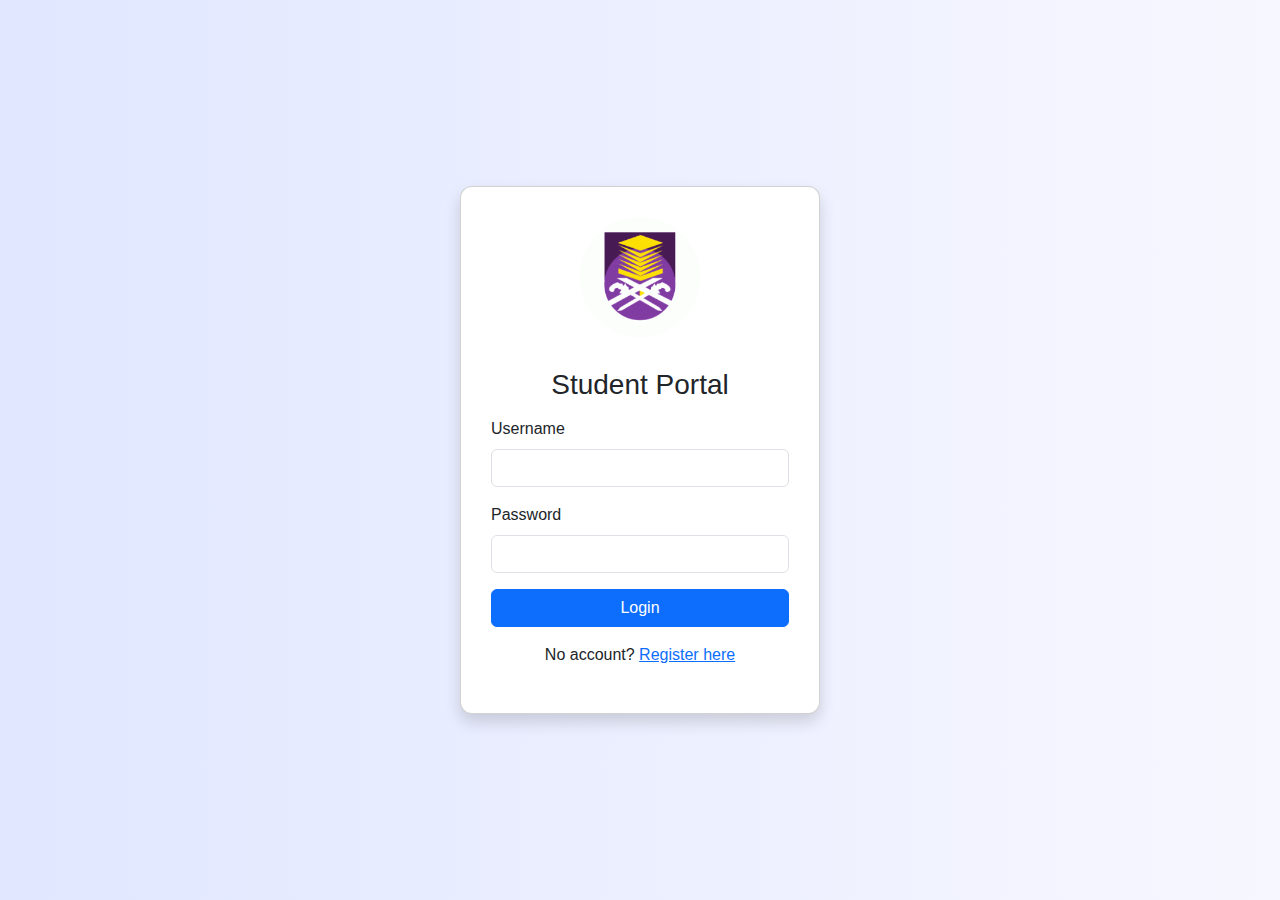
<file: index.html>
<!DOCTYPE html>
<html lang="en">
<head>
  <meta charset="UTF-8">
  <meta name="viewport" content="width=device-width, initial-scale=1.0">
  <title>Login - Student Portal</title>
  <link href="https://cdn.jsdelivr.net/npm/bootstrap@5.3.3/dist/css/bootstrap.min.css" rel="stylesheet">
  <link rel="stylesheet" href="css/style.css">
</head>
<body class="login-bg">

<div class="container d-flex justify-content-center align-items-center flex-grow-1">
  <div class="card login-card shadow">
    <div class="text-center mb-3">
      <img src="images/uitm.jpg" alt="UiTM Logo" width="120">
    </div>
    <h3 class="text-center mb-3">Student Portal</h3>

    <div id="error" class="alert alert-danger d-none">Invalid username or password</div>

    <form id="loginForm">
      <div class="mb-3">
        <label class="form-label">Username</label>
        <input type="text" class="form-control" id="username" required>
      </div>

      <div class="mb-3">
        <label class="form-label">Password</label>
        <input type="password" class="form-control" id="password" required>
      </div>

      <button type="submit" class="btn btn-primary w-100">Login</button>
      <p class="text-center mt-3">
        No account? <a href="register.html">Register here</a>
      </p>
    </form>
  </div>
</div>


<script src="js/script.js"></script>
</body>
</html>
</file>
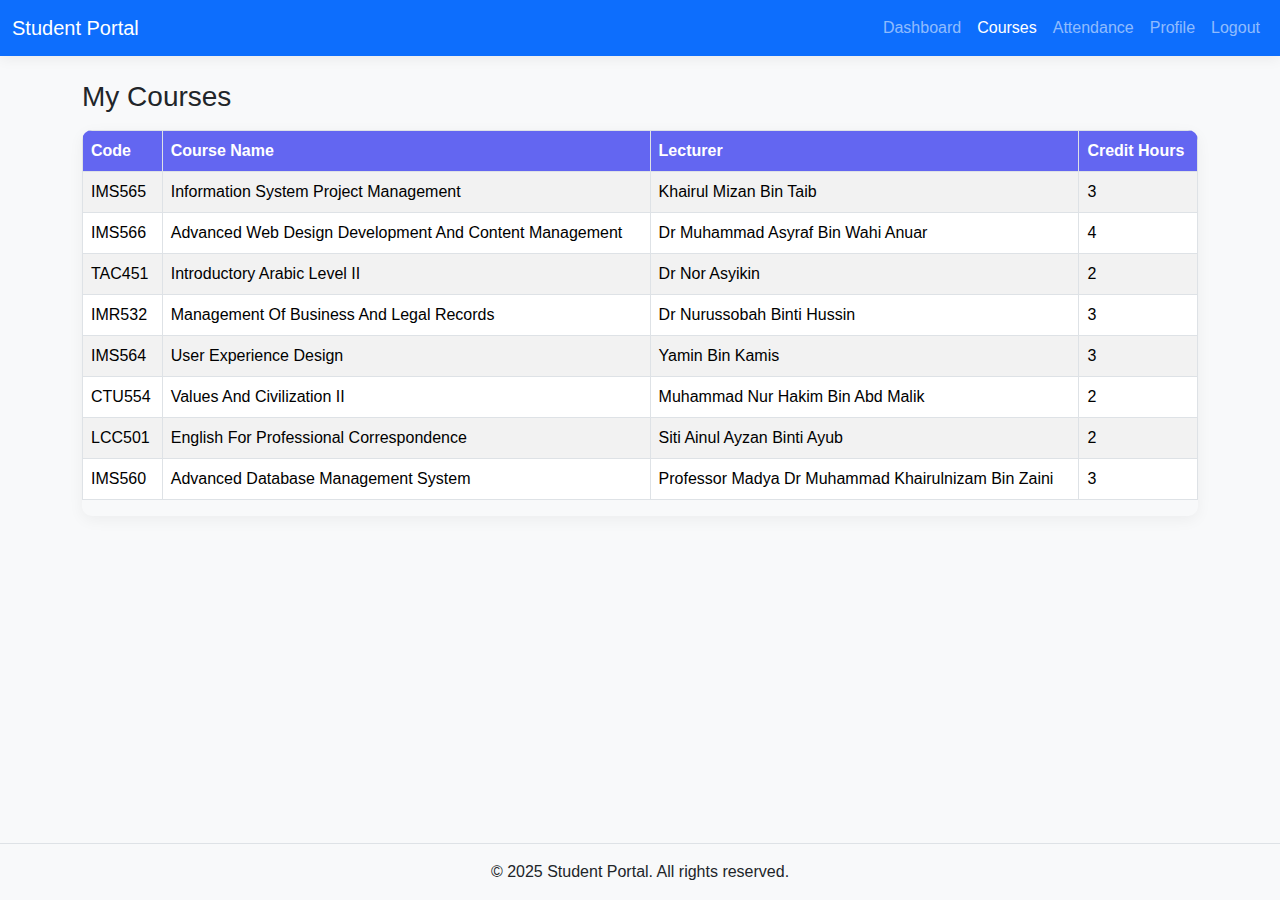
<file: courses.html>
<!DOCTYPE html>
<html lang="en">
<head>
  <meta charset="UTF-8">
  <meta name="viewport" content="width=device-width, initial-scale=1.0">
  <title>Courses - Student Portal</title>
  <link href="https://cdn.jsdelivr.net/npm/bootstrap@5.3.3/dist/css/bootstrap.min.css" rel="stylesheet">
  <link rel="stylesheet" href="css/style.css">
</head>
<body class="d-flex flex-column min-vh-100">

<nav class="navbar navbar-expand-lg navbar-dark bg-primary">
  <div class="container-fluid">
    <a class="navbar-brand" href="dashboard.html">Student Portal</a>
    <button class="navbar-toggler" type="button" data-bs-toggle="collapse" data-bs-target="#navMenu">
      <span class="navbar-toggler-icon"></span>
    </button>
    <div class="collapse navbar-collapse" id="navMenu">
      <ul class="navbar-nav ms-auto">
        <li class="nav-item"><a class="nav-link" href="dashboard.html">Dashboard</a></li>
        <li class="nav-item"><a class="nav-link active" href="courses.html">Courses</a></li>
        <li class="nav-item"><a class="nav-link" href="attendance.html">Attendance</a></li>
        <li class="nav-item"><a class="nav-link" href="profile.html">Profile</a></li>
        <li class="nav-item"><a class="nav-link" href="index.html">Logout</a></li>
      </ul>
    </div>
  </div>
</nav>

<main class="flex-grow-1 container my-4">
  <h3 class="mb-3">My Courses</h3>
  <div class="table-responsive">
    <table class="table table-bordered table-striped table-hover">
      <thead>
        <tr>
          <th>Code</th>
          <th>Course Name</th>
          <th>Lecturer</th>
          <th>Credit Hours</th>
        </tr>
      </thead>
      <tbody>
        <tr><td>IMS565</td><td>Information System Project Management</td><td>Khairul Mizan Bin Taib</td><td>3</td></tr>
        <tr><td>IMS566</td><td>Advanced Web Design Development And Content Management</td><td>Dr Muhammad Asyraf Bin Wahi Anuar</td><td>4</td></tr>
        <tr><td>TAC451</td><td>Introductory Arabic Level II</td><td>Dr Nor Asyikin</td><td>2</td></tr>
        <tr><td>IMR532</td><td>Management Of Business And Legal Records</td><td>Dr Nurussobah Binti Hussin</td><td>3</td></tr>
        <tr><td>IMS564</td><td>User Experience Design</td><td>Yamin Bin Kamis</td><td>3</td></tr>
        <tr><td>CTU554</td><td>Values And Civilization II</td><td>Muhammad Nur Hakim Bin Abd Malik</td><td>2</td></tr>
        <tr><td>LCC501</td><td>English For Professional Correspondence</td><td>Siti Ainul Ayzan Binti Ayub</td><td>2</td></tr>
        <tr><td>IMS560</td><td>Advanced Database Management System</td><td>Professor Madya Dr Muhammad Khairulnizam Bin Zaini</td><td>3</td></tr>
      </tbody>
    </table>
  </div>
</main>

<footer class="text-center py-3 bg-light border-top mt-auto">
  <p class="mb-0">© 2025 Student Portal. All rights reserved.</p>
</footer>

<script src="js/script.js"></script>
<script src="https://cdn.jsdelivr.net/npm/bootstrap@5.3.3/dist/js/bootstrap.bundle.min.js"></script>
</body>
</html>
</file>
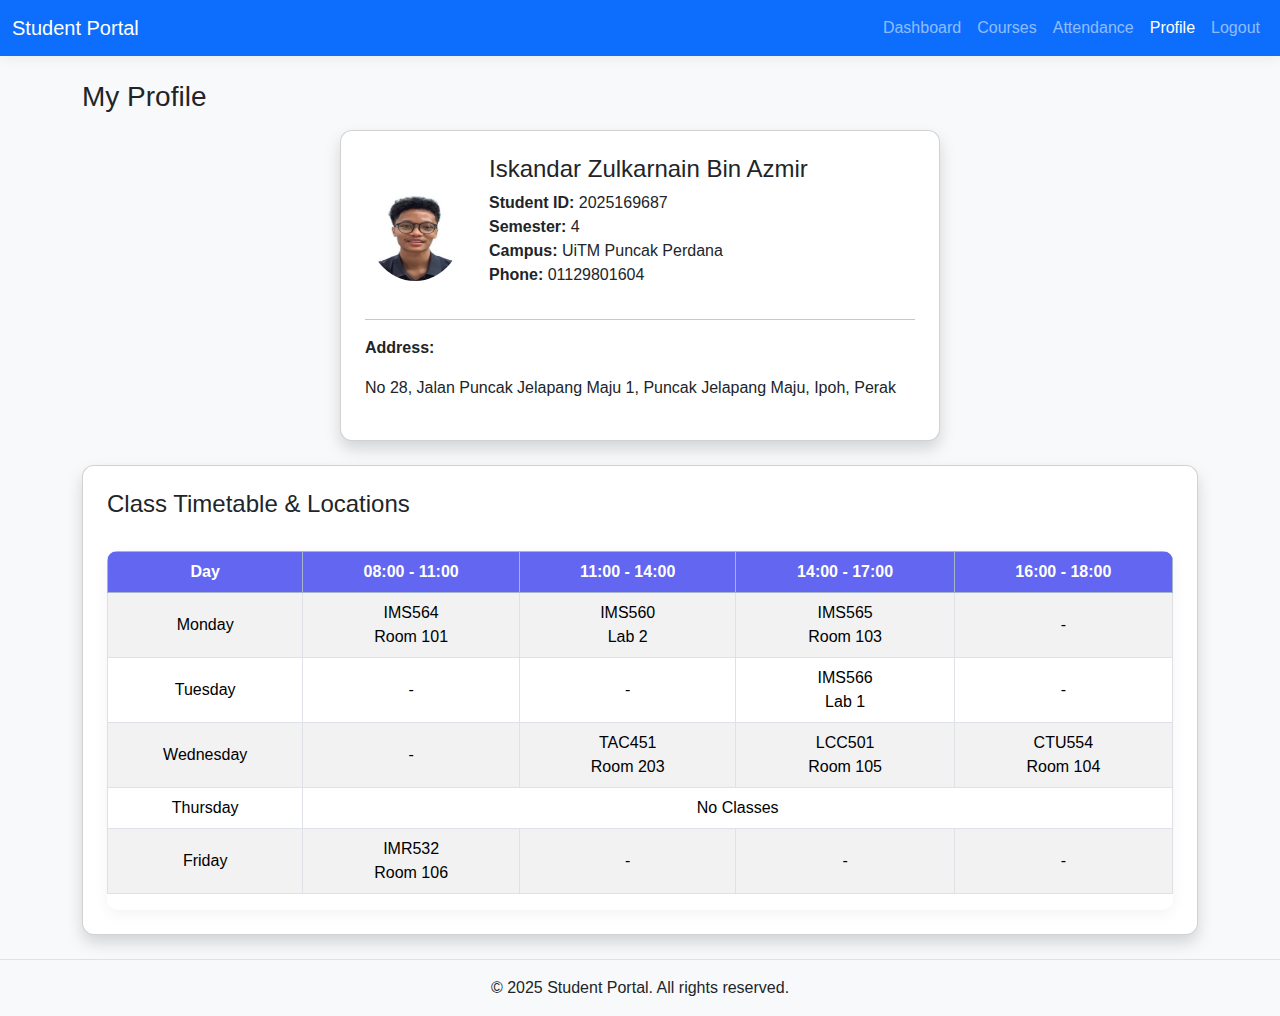
<file: profile.html>
<!DOCTYPE html>
<html lang="en">
<head>
  <meta charset="UTF-8">
  <meta name="viewport" content="width=device-width, initial-scale=1.0">
  <title>Profile - Student Portal</title>
  <link href="https://cdn.jsdelivr.net/npm/bootstrap@5.3.3/dist/css/bootstrap.min.css" rel="stylesheet">
  <link rel="stylesheet" href="css/style.css">
</head>
<body class="d-flex flex-column min-vh-100">

<nav class="navbar navbar-expand-lg navbar-dark bg-primary">
  <div class="container-fluid">
    <a class="navbar-brand" href="dashboard.html">Student Portal</a>
    <button class="navbar-toggler" type="button" data-bs-toggle="collapse" data-bs-target="#navMenu">
      <span class="navbar-toggler-icon"></span>
    </button>
    <div class="collapse navbar-collapse" id="navMenu">
      <ul class="navbar-nav ms-auto">
        <li class="nav-item"><a class="nav-link" href="dashboard.html">Dashboard</a></li>
        <li class="nav-item"><a class="nav-link" href="courses.html">Courses</a></li>
        <li class="nav-item"><a class="nav-link" href="attendance.html">Attendance</a></li>
        <li class="nav-item"><a class="nav-link active" href="profile.html">Profile</a></li>
        <li class="nav-item"><a class="nav-link" href="index.html">Logout</a></li>
      </ul>
    </div>
  </div>
</nav>

<main class="flex-grow-1 container my-4">
  <h3 class="mb-3">My Profile</h3>

  <div class="card p-4 shadow mb-4" style="max-width: 600px; margin: auto;">
    <div class="d-flex align-items-center mb-3">
      <img src="images/id.jpg" alt="Student Picture" class="rounded-circle" width="100" height="120">
      <div class="ms-4">
        <h4>Iskandar Zulkarnain Bin Azmir</h4>
        <p class="mb-0"><strong>Student ID:</strong> 2025169687</p>
        <p class="mb-0"><strong>Semester:</strong> 4</p>
        <p class="mb-0"><strong>Campus:</strong> UiTM Puncak Perdana</p>
        <p class="mb-0"><strong>Phone:</strong> 01129801604</p>
      </div>
    </div>
    <hr>
    <p><strong>Address:</strong></p>
    <p>No 28, Jalan Puncak Jelapang Maju 1, Puncak Jelapang Maju, Ipoh, Perak</p>
  </div>

<div class="card p-4 shadow mt-4">
  <h4 class="mb-3">Class Timetable & Locations</h4>
  <div class="table-responsive">
    <table class="table table-bordered table-striped table-hover text-center align-middle">
      <thead class="table-primary">
        <tr>
          <th>Day</th>
          <th>08:00 - 11:00</th>
          <th>11:00 - 14:00</th>
          <th>14:00 - 17:00</th>
          <th>16:00 - 18:00</th>
        </tr>
      </thead>
      <tbody>
        <tr>
          <td>Monday</td>
          <td>IMS564<br>Room 101</td>
          <td>IMS560<br>Lab 2</td>
          <td>IMS565<br>Room 103</td>
          <td>-</td>
        </tr>
        <tr>
          <td>Tuesday</td>
          <td>-</td>
          <td>-</td>
          <td>IMS566<br>Lab 1</td>
          <td>-</td>
        </tr>
        <tr>
          <td>Wednesday</td>
          <td>-</td>
          <td>TAC451<br>Room 203</td>
          <td>LCC501<br>Room 105</td>
          <td>CTU554<br>Room 104</td>
        </tr>
        <tr>
          <td>Thursday</td>
          <td colspan="4">No Classes</td>
        </tr>
        <tr>
          <td>Friday</td>
          <td>IMR532<br>Room 106</td>
          <td>-</td>
          <td>-</td>
          <td>-</td>
        </tr>
      </tbody>
    </table>
  </div>
</div>

  </div>
</main>

<footer class="text-center py-3 bg-light border-top mt-auto">
  <p class="mb-0">© 2025 Student Portal. All rights reserved.</p>
</footer>

<script src="js/script.js"></script>
<script src="https://cdn.jsdelivr.net/npm/bootstrap@5.3.3/dist/js/bootstrap.bundle.min.js"></script>
</body>
</html>
</file>
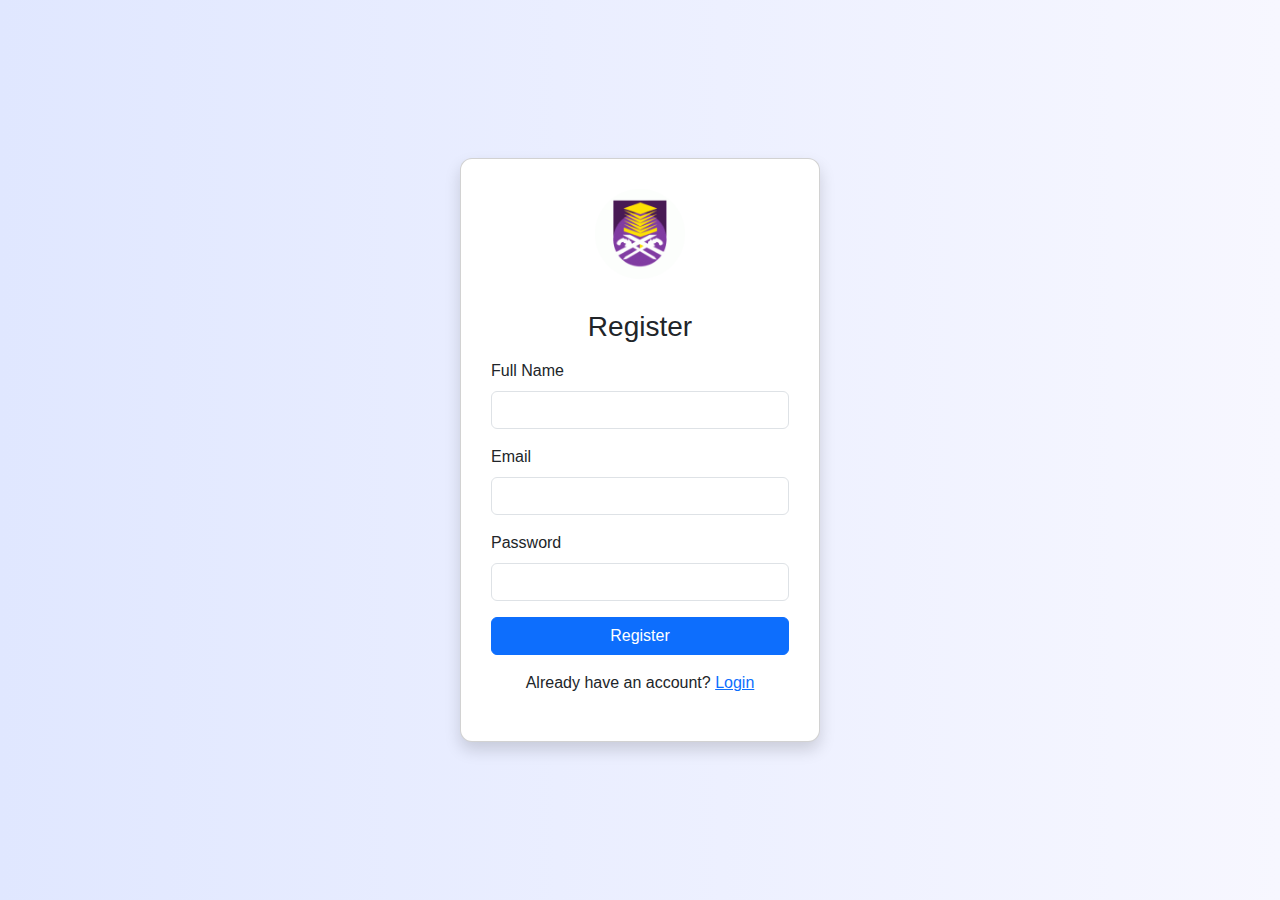
<file: register.html>
<!DOCTYPE html>
<html lang="en">
<head>
  <meta charset="UTF-8">
  <meta name="viewport" content="width=device-width, initial-scale=1.0">
  <title>Register - Student Portal</title>
  <link href="https://cdn.jsdelivr.net/npm/bootstrap@5.3.3/dist/css/bootstrap.min.css" rel="stylesheet">
  <link rel="stylesheet" href="css/style.css">
</head>
<body class="login-bg">

<div class="container d-flex justify-content-center align-items-center flex-grow-1">
  <div class="card login-card shadow">
    <div class="text-center mb-3">
      <img src="images/uitm.jpg" alt="UiTM Logo" width="90">
    </div>
    <h3 class="text-center mb-3">Register</h3>

    <form>
      <div class="mb-3">
        <label class="form-label">Full Name</label>
        <input type="text" class="form-control" required>
      </div>
      <div class="mb-3">
        <label class="form-label">Email</label>
        <input type="email" class="form-control" required>
      </div>
      <div class="mb-3">
        <label class="form-label">Password</label>
        <input type="password" class="form-control" required>
      </div>
      <button type="submit" class="btn btn-primary w-100">Register</button>
      <p class="text-center mt-3">
        Already have an account? <a href="index.html">Login</a>
      </p>
    </form>
  </div>
</div>



</body>
</html>
</file>
<file: css/style.css>
/* =========================
   Global Styles
========================= */
html, body {
  height: 100%;
  margin: 0;
  padding: 0;
  font-family: 'Segoe UI', Tahoma, Geneva, Verdana, sans-serif;
  display: flex;
  flex-direction: column;
}

body {
  flex: 1 0 auto;
  background-color: #f8f9fa;
}

main {
  flex-grow: 1;
}

/* Footer */
footer {
  flex-shrink: 0;
  background: #f8f9fa;
  text-align: center;
  padding: 1rem 0;
  border-top: 1px solid #dee2e6;
}

/* =========================
   Navbar
========================= */
.navbar {
  box-shadow: 0 4px 12px rgba(0,0,0,0.05);
}

/* =========================
   Login & Register Pages
========================= */
body.login-bg {
  background: linear-gradient(to right, #e0e7ff, #f7f7ff);
  display: flex;
  align-items: center;
  justify-content: center;
}

.login-card {
  width: 360px;
  border-radius: 12px;
  padding: 30px;
  background: #ffffff;
  box-shadow: 0 8px 20px rgba(0,0,0,0.1);
  transition: transform 0.2s, box-shadow 0.2s;
}

.login-card:hover {
  transform: translateY(-5px);
  box-shadow: 0 12px 25px rgba(0,0,0,0.15);
}

.login-card img {
  border-radius: 50%;
  margin-bottom: 15px;
}

/* =========================
   Cards
========================= */
.card {
  border-radius: 12px;
  transition: transform 0.2s, box-shadow 0.2s;
}

.card:hover {
  transform: translateY(-3px);
  box-shadow: 0 8px 20px rgba(0,0,0,0.1);
}

.dashboard-card {
  color: #fff;
  padding: 1rem;
  text-align: center;
}

.dashboard-card h5 {
  margin-bottom: 0.5rem;
}

/* =========================
   Tables
========================= */
.table-responsive {
  margin-top: 1rem;
  box-shadow: 0 4px 15px rgba(0,0,0,0.05);
  border-radius: 10px;
  overflow: hidden;
}

.table th {
  background: #6366f1;
  color: #fff;
  font-weight: 600;
}

.table-striped > tbody > tr:nth-of-type(odd) {
  background-color: #f3f4f6;
}

.table-hover tbody tr:hover {
  background-color: #e0e7ff;
}

/* =========================
   Charts
========================= */
canvas#attChart {
  width: 100% !important;
  height: 300px !important;
  background: #ffffff;
  border-radius: 10px;
  padding: 15px;
  margin-top: 15px;
}

/* =========================
   Form Labels & Inputs
========================= */
.form-label {
  font-weight: 500;
}

.form-control:focus {
  border-color: #6366f1;
  box-shadow: 0 0 0 0.2rem rgba(99, 102, 241, 0.25);
}

/* =========================
   Profile Image
========================= */
.profile-img {
  width: 100px;
  height: 120px;
  border-radius: 50%;
  object-fit: cover;
}

/* =========================
   Responsive Adjustments
========================= */
@media (max-width: 768px) {
  .login-card, .card {
    width: 100%;
  }
  .dashboard-card {
    margin-bottom: 1rem;
  }
  .profile-img {
    width: 80px;
    height: 100px;
  }
}
</file>
